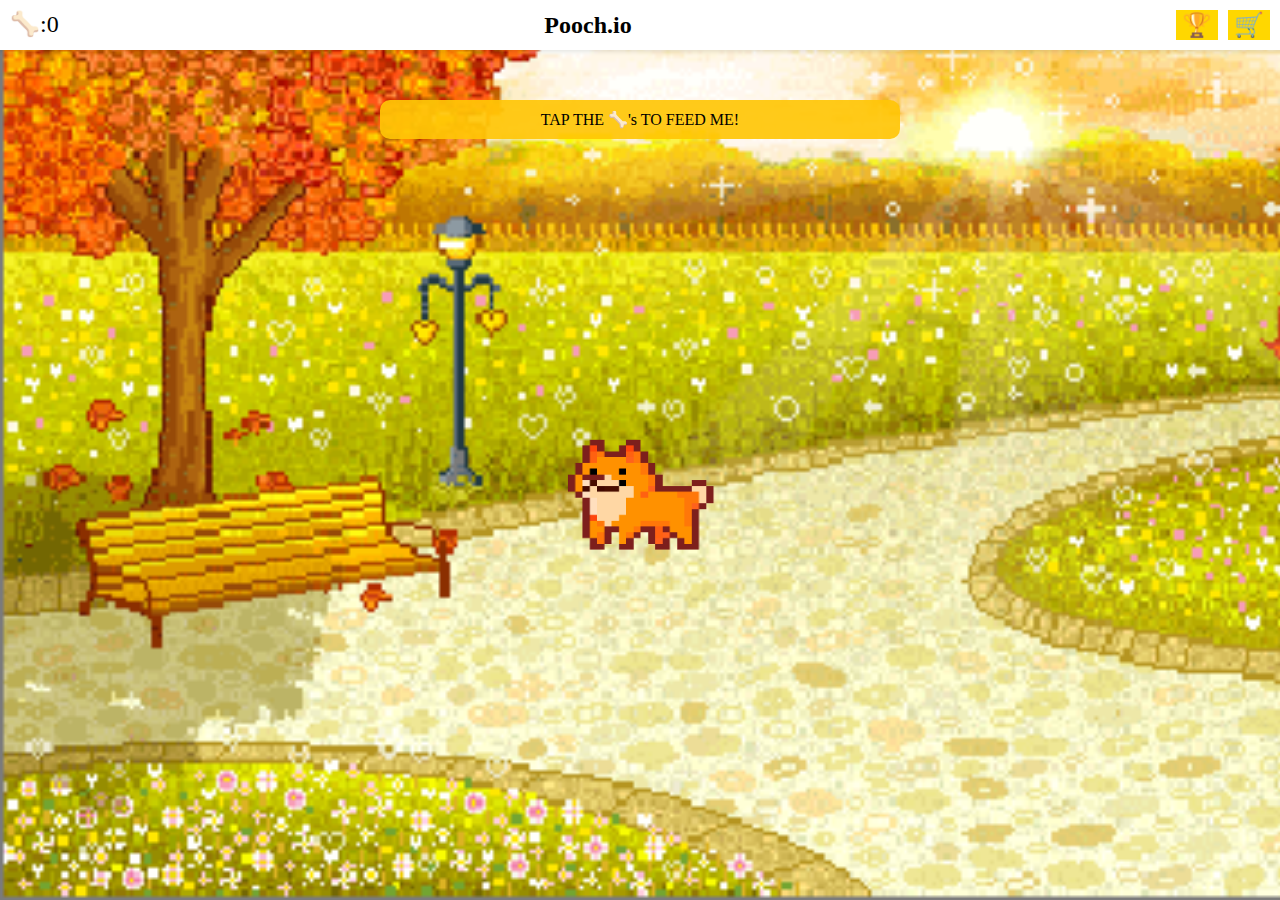
<file: index.html>
<!DOCTYPE html>
<html lang="en">
<head>
  <meta charset="UTF-8">
  <meta name="viewport" content="width=device-width, initial-scale=1.0">
  <link rel="stylesheet" href="styles.css">
  <title>Interactive Dog Game</title>
</head>
<body>
  <div class="navbar">
    <div class="nav-title">Pooch.io</div>
    <div class="nav-buttons">
      <button class="achievements-button" id="achievements-button">🏆</button>
      <button class="shop-button" id="shop-button">🛒</button>
    </div>
  </div>
  <div class="game-container">
    <div class="message-box" id="message-box"></div>
    <img id="dog" src="dog.gif" alt="Dog" class="game-item">
  </div>
  <div class="achievements" id="achievements">
    <div class="achievements-dropdown" id="achievements-dropdown">
      <ul>
        <li><span id="achievement-10">Eat 10 bones</span> <span class="achievement-status" id="status-10"></span></li>
        <li><span id="achievement-20">Eat 20 bones</span> <span class="achievement-status" id="status-20"></span></li>
        <li><span id="achievement-50">Eat 50 bones</span> <span class="achievement-status" id="status-50"></span></li>
        <li><span id="achievement-100">Eat 100 bones</span> <span class="achievement-status" id="status-100"></span></li>
      </ul>
    </div>
  </div>
  
  <div class="shop" id="shop">
    <div class="shop-dropdown" id="shop-dropdown">
      <ul>
        <li><span class="shop-item" id="red-dye">Red Fur Dye (50 🦴)</span> <button class="buy-button" id="buy-red-dye">Buy</button></li>
        <li><span class="shop-item" id="purple-dye">Purple Fur Dye (50 🦴)</span> <button class="buy-button" id="buy-purple-dye">Buy</button></li>
        <li><span class="shop-item" id="dog-bed">Dog Bed (100 🦴)</span> <button class="buy-button" id="buy-dog-bed">Buy</button></li>
        <li><span class="shop-item" id="new-house">New House (100 🦴)</span> <button class="buy-button" id="buy-new-house">Buy</button></li>
        <li><span class="shop-item" id="lightning-potion">Lightning Potion (100 🦴)</span> <button class="buy-button" id="buy-lightning-potion">Buy</button></li>

      </ul>    </div>
  </div>
  <div class="bone-counter" id="bone-counter">🦴:<span id="counter-value">0</span></div>
  <audio id="background-music" loop>
    <source src="music.mp3" type="audio/mpeg">
    Your browser does not support the audio element.
  </audio>
  <audio id="bark-sound" src="bark.mp3"></audio>
  <img id="ghost" src="ghost.gif" alt="Ghost" class="game-item" style="display: none;">

  <script src="script.js"></script>
</body>
    
 
     
 
</html>
</file>
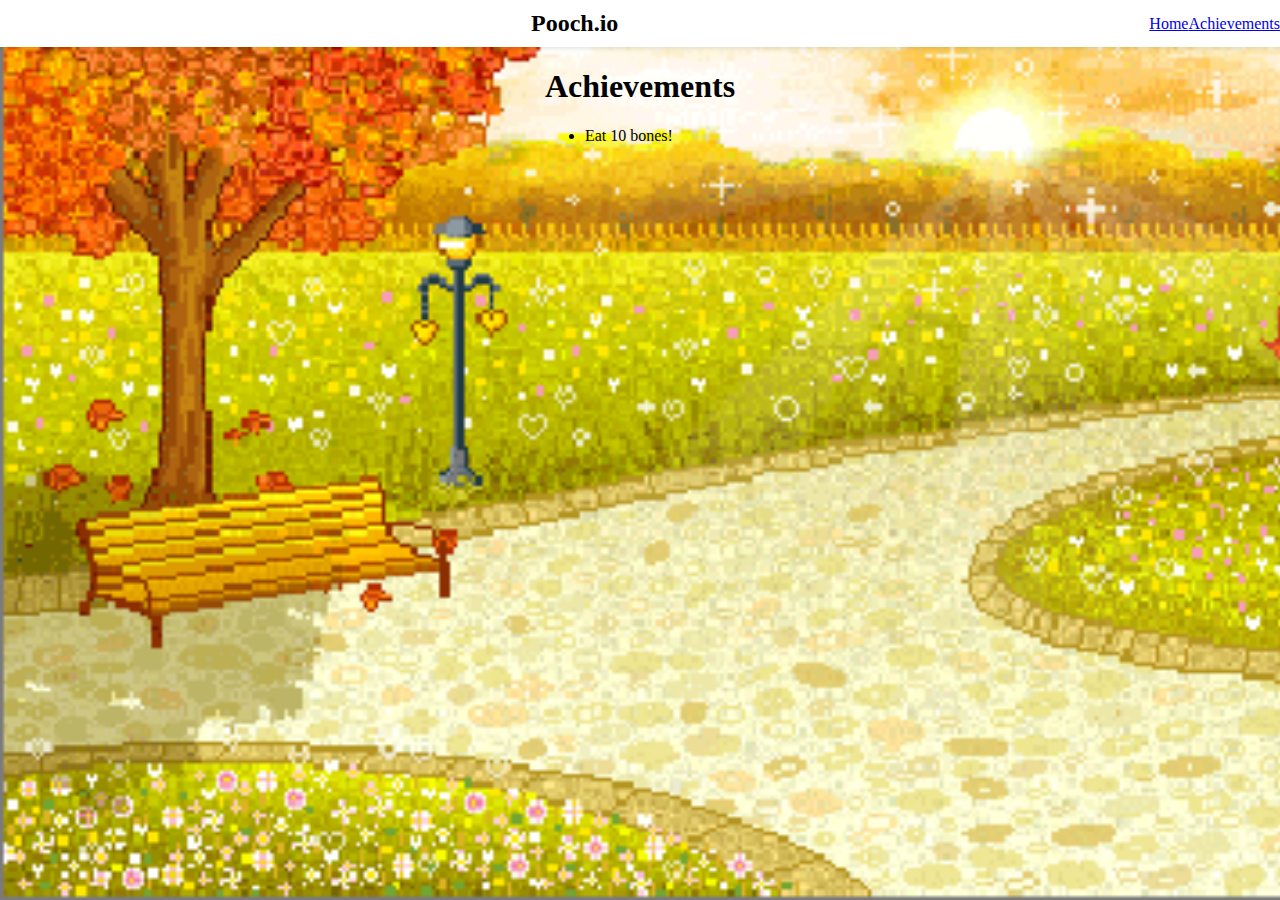
<file: achievements.html>
<!DOCTYPE html>
<html lang="en">
<head>
  <meta charset="UTF-8">
  <meta name="viewport" content="width=device-width, initial-scale=1.0">
  <link rel="stylesheet" href="styles.css">
  <title>Achievements - Pooch.io</title>
</head>
<body>
  <div class="navbar">
    <div class="nav-title">Pooch.io</div>
    <a href="index.html" class="nav-item">Home</a>
    <a href="achievements.html" class="nav-item">Achievements</a>
  </div>
  <div class="achievements-container">
    <h1>Achievements</h1>
    <ul class="achievements-list">
      <li id="achievement-1">Eat 10 bones!</li>
    </ul>
  </div>
</body>
</html>
</file>
<file: styles.css>
body {
  margin: 0;
  display: flex;
  flex-direction: column; /* Add this line */
  justify-content: flex-start; /* Add this line */
  align-items: center;
  height: 100vh;
  background-image: url("park.gif");
  background-size: cover;
  overflow: hidden;
}


.navbar {
  display: flex;
  justify-content: space-between;
  align-items: center;
  background-color: white;
  width: 100%;
  padding: 10px 20px;
  box-shadow: 0px 2px 4px rgba(0, 0, 0, 0.1);
}

.nav-buttons {
  display: flex;
  align-items: left;
}

.nav-title {
  font-size: 24px;
  font-weight: bold;
  margin: 0 auto; /* Center the title */
}
.game-container {
  position: relative;
  text-align: center;
  display: flex;
  justify-content: center;
  align-items: center;
  height: calc(100vh - 40px); /* Adjust for the height of the navbar */
}

.game-item {
  position: absolute;
}

/* ... previous styles ... */

.bone {
  position: absolute;
  animation: fall 8s linear infinite;
  transform-origin: center center;
  width: 50px; /* Adjust the bone width */
  height: 50px; /* Adjust the bone height */
}

/* ... rest of the styles ... */


.bone-counter {
  position: absolute;
  top: 10px; /* Adjust the vertical position */
  left: 10px; /* Adjust the horizontal position */
  font-size: 24px;

}

@keyframes fall {
  0% {
    transform: translateY(-30px) rotate(0deg);
  }
  100% {
    transform: translateY(calc(100vh + 30px)) rotate(720deg);
  }
}




@media screen and (max-width: 600px) {
  body {
    background-size: contain;
  }



  .game-container {
    display: flex;
    flex-direction: column;
    align-items: center;
    justify-content: center;
    height: calc(100vh - 60px); /* Adjust for the height of the navbar */
  }

  .bone {
    width: 20px;
    height: 20px;
  }

  
  #dog {
    width: 150px;
    height: 150px;
  }
}



#dog {
  position: absolute;
  transform-origin: center bottom;
  width: 150px; /* Initial small size */
  height: 150px; /* Initial small size */
}


.message-box {
  position: absolute;
  top: 50px; /* Adjust the vertical position */
  left: 50%; /* Center the box horizontally */
  transform: translateX(-50%); /* Center horizontally */
  background-color: rgba(255, 197, 7, 0.921);
  padding: 10px;
  width: 500px;
  border-radius: 10px;
  display: none; /* Initially hidden */
}

  

@keyframes fadeInOut {
  0%, 100% {
    opacity: 0;
  }
  10%, 90% {
    opacity: 1;
  }
}


.achievements {
  position: absolute;
  top: 50px; /* Adjust the vertical position */
  right: 10px; /* Adjust the horizontal position */
  text-align: right;
}

.achievements-button {
  font-size: 24px;
  background: none;
  border: none;
  cursor: pointer;
}

.achievements-dropdown {
  position: absolute;
  background-color: rgba(255, 255, 255, 0.8);
  border-radius: 10px;
  display: none;
  padding: 5px;
  right: 0;
  width: 150px;
  margin-top: 10px;
  box-shadow: 0px 2px 4px rgba(0, 0, 0, 0.1);
}

.achievements-dropdown ul {
  list-style: none;
  padding: 0;
  margin: 0;
}

.achievements-dropdown li {
  display: flex;
  justify-content: space-between;
  padding: 5px;
}

.achievement-status {
  font-size: 18px;
  margin-left: 10px;
  color: gray; /* Set the initial color to gray */
}

.shop {
  position: absolute;
  top: 50px; /* Adjust the vertical position */
  right: 10px; /* Adjust the horizontal position */
  text-align: right;
}

.shop-button {
  font-size: 24px;
  background: none;
  border: none;
  cursor: pointer;
}

.shop-dropdown {
  position: absolute;
  background-color: rgba(255, 255, 255, 0.8);
  border-radius: 10px;
  display: none;
  padding: 5px;
  right: 0;
  margin-top: 10px;
  box-shadow: 0px 2px 4px rgba(0, 0, 0, 0.1);
  width: 250px;
}

.shop-dropdown ul {
  list-style: none;
  padding: 5px;
  margin: 0;
}

.shop-dropdown li {
  display: flex;
  justify-content: space-between;
  padding: 5px;
}

.shop-item {
  margin-right: 10px; /* Add a margin between the item text and the button */
}

.buy-button {
  background-color: green;
  color: white;
  border: none;
  padding: 5px 10px;
  border-radius: 5px;
  cursor: pointer;
}

.achievements-button,
.shop-button {
  font-size: 24px;
  background-color: gold;
  border: none;
  cursor: pointer;
  margin-right: 10px;
}

@keyframes spin {
  0% {
    transform: rotate(0deg);
  }
  100% {
    transform: rotate(360deg);
  }
}

.bold-message {
  font-weight: bold;
}
</file>
